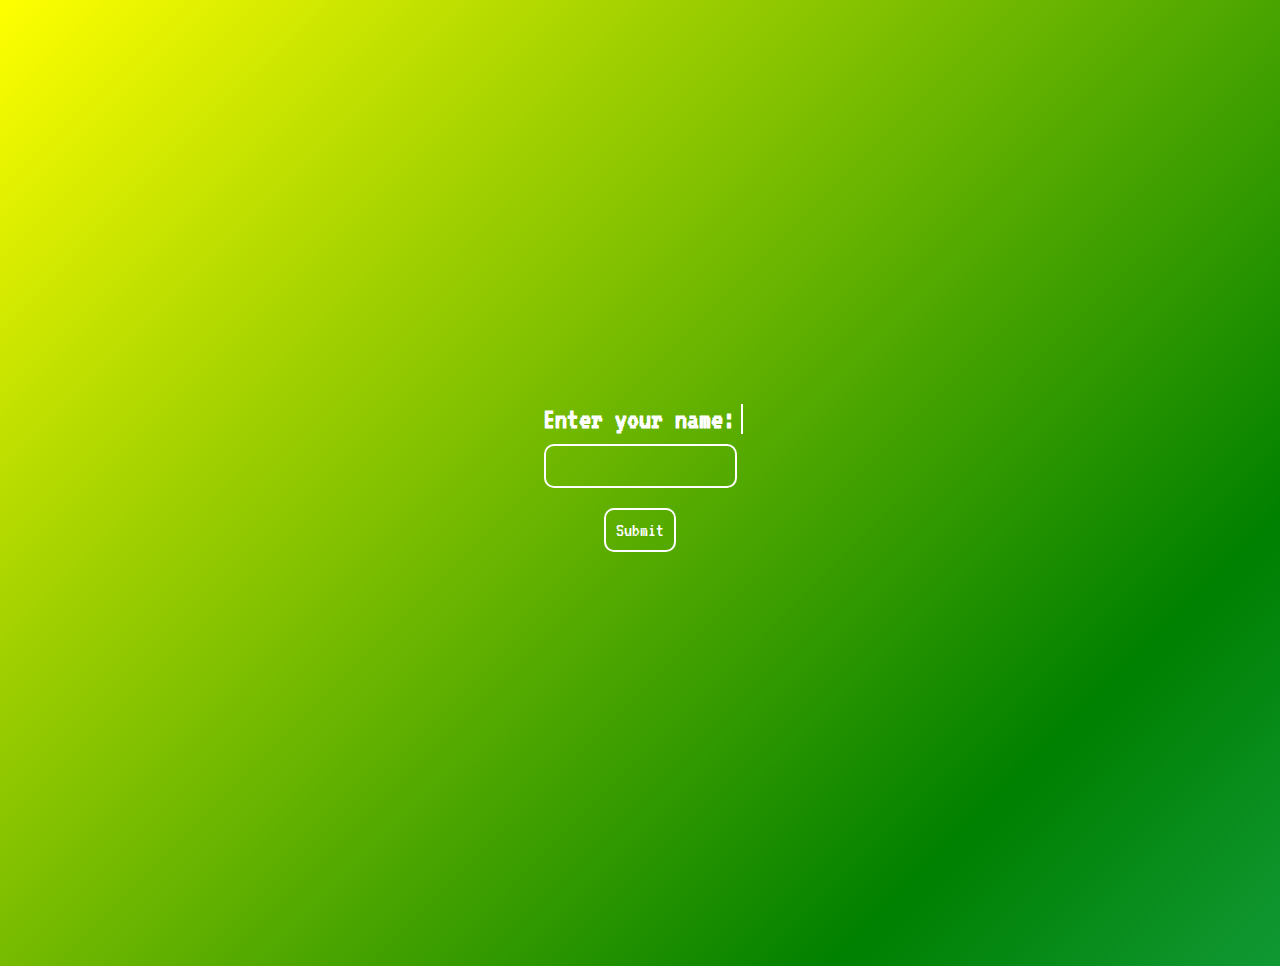
<file: index.html>
<!DOCTYPE html>
<html>
<head>
    <title>Hello, World!</title>
    <link rel="stylesheet" href="styles.css" />
    <link rel="preconnect" href="https://fonts.googleapis.com">
    <link rel="preconnect" href="https://fonts.gstatic.com" crossorigin>
    <link href="https://fonts.googleapis.com/css2?family=VT323&display=swap" rel="stylesheet">
</head>
<body>
    <form id="nameForm" action="index2.html" accept-charset="utf-8">
        <div class="title">Enter your name: </div>
        <input type="text" name="name" id="name" value="" /><br />
        <input type="submit" value="Submit" />
    </form>
    <script src="script.js"></script>
    <script src="typing.js"></script>
</body>
</html>
</file>
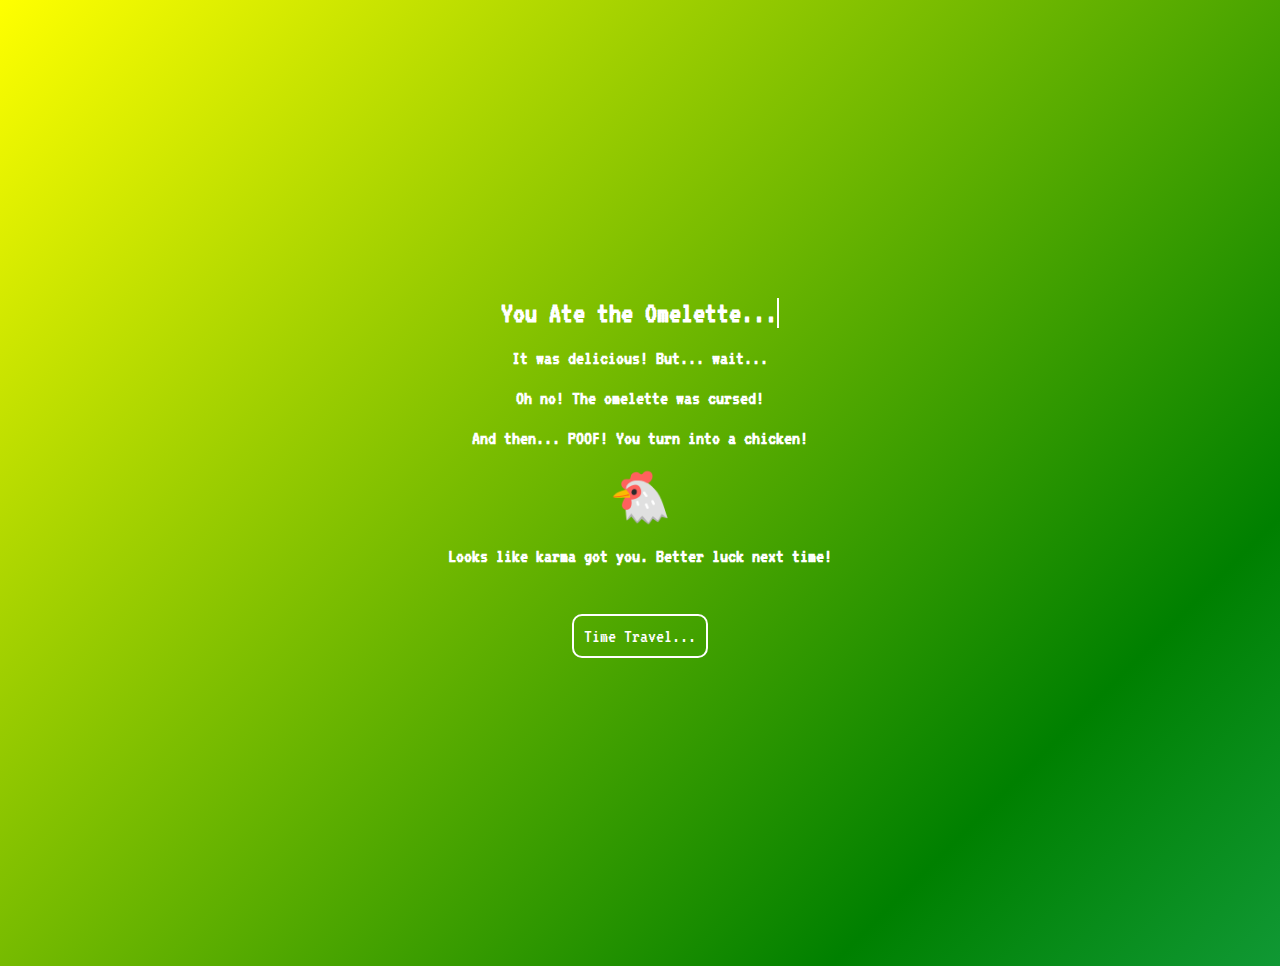
<file: index10.html>
<!DOCTYPE html>
<html>
<head>
    <title>Oh No!</title>
    <link rel="stylesheet" href="styles.css" />
    <link rel="preconnect" href="https://fonts.googleapis.com">
    <link rel="preconnect" href="https://fonts.gstatic.com" crossorigin>
    <link href="https://fonts.googleapis.com/css2?family=VT323&display=swap" rel="stylesheet">
</head>
<body>
    <div style="display: inline-block; width: 50℅">
    <div id="title" style="max-width: 24ch">You Ate the Omelette...</div>
    </div>
    <div id="content">
        <p>It was delicious! But... wait...</p>
        <p>Oh no! The omelette was cursed!</p>
        <p>And then... <strong>POOF!</strong> You turn into a chicken!</p>
        <p id="egg">&#128020;</p>
        <p>Looks like karma got you. Better luck next time!</p>
    </div>
    <br />
    <form action="index8.html" accept-charset="utf-8">
        <input type="submit" value="Time Travel..." />
    </form>
    <script type="text/javascript" src="typing.js" charset="utf-8">
      
    </script>
</body>
</html>
</file>
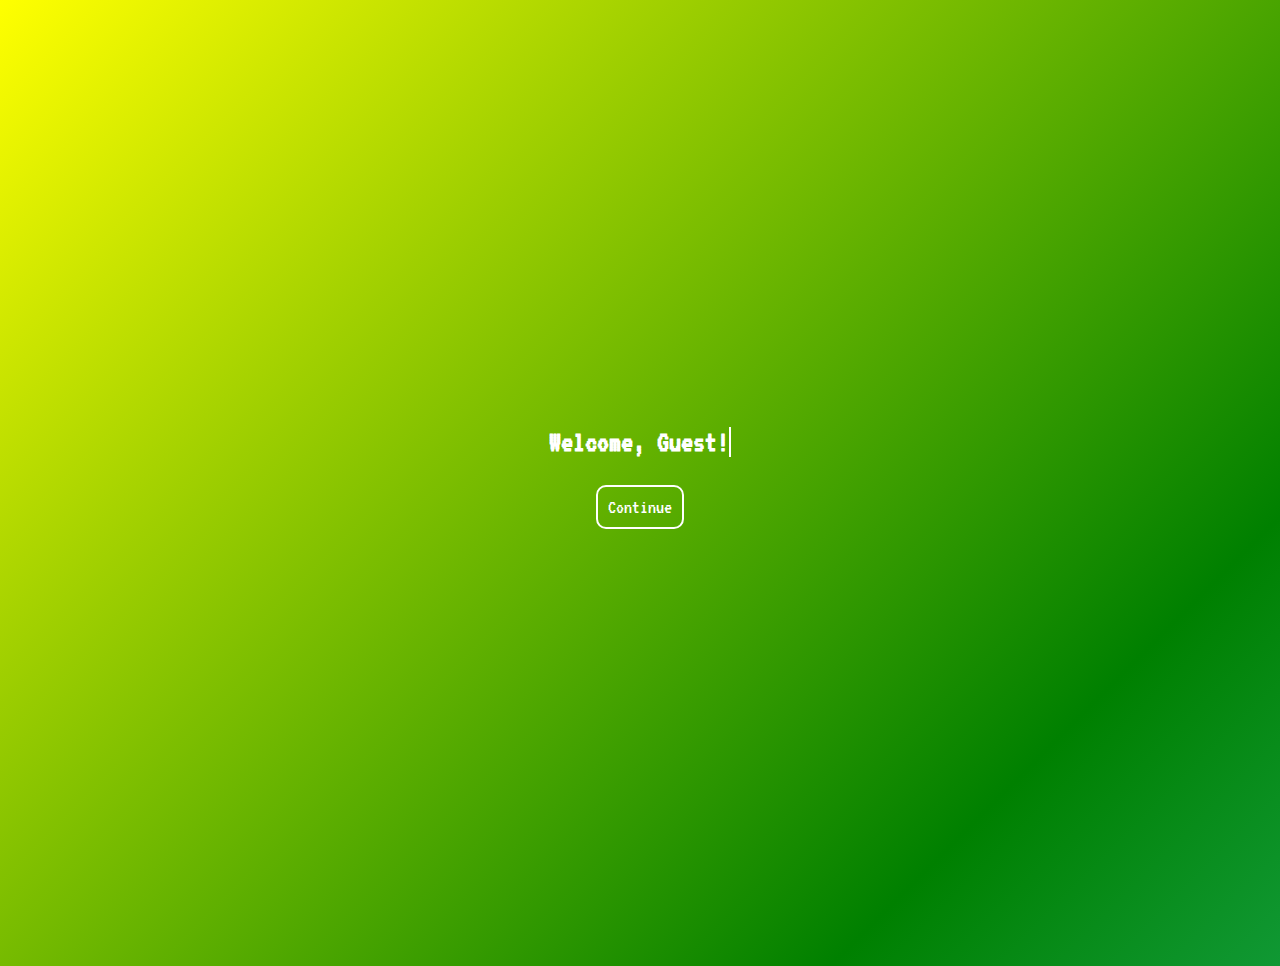
<file: index2.html>
<!DOCTYPE html>
<html>
<head>
    <title>Welcome</title>
    <link rel="stylesheet" href="styles.css" />
    <link rel="preconnect" href="https://fonts.googleapis.com">
    <link rel="preconnect" href="https://fonts.gstatic.com" crossorigin>
    <link href="https://fonts.googleapis.com/css2?family=VT323&display=swap" rel="stylesheet">
</head>
<body>
  <form action="index3.html" accept-charset="utf-8">
    <div id="title"></div>
    <br />
    <input type="submit" name="" id="" value="Continue" />
  </form>
    <script src="script2.js"></script>
    <script src="typing.js"></script>
</body>
</html>
</file>
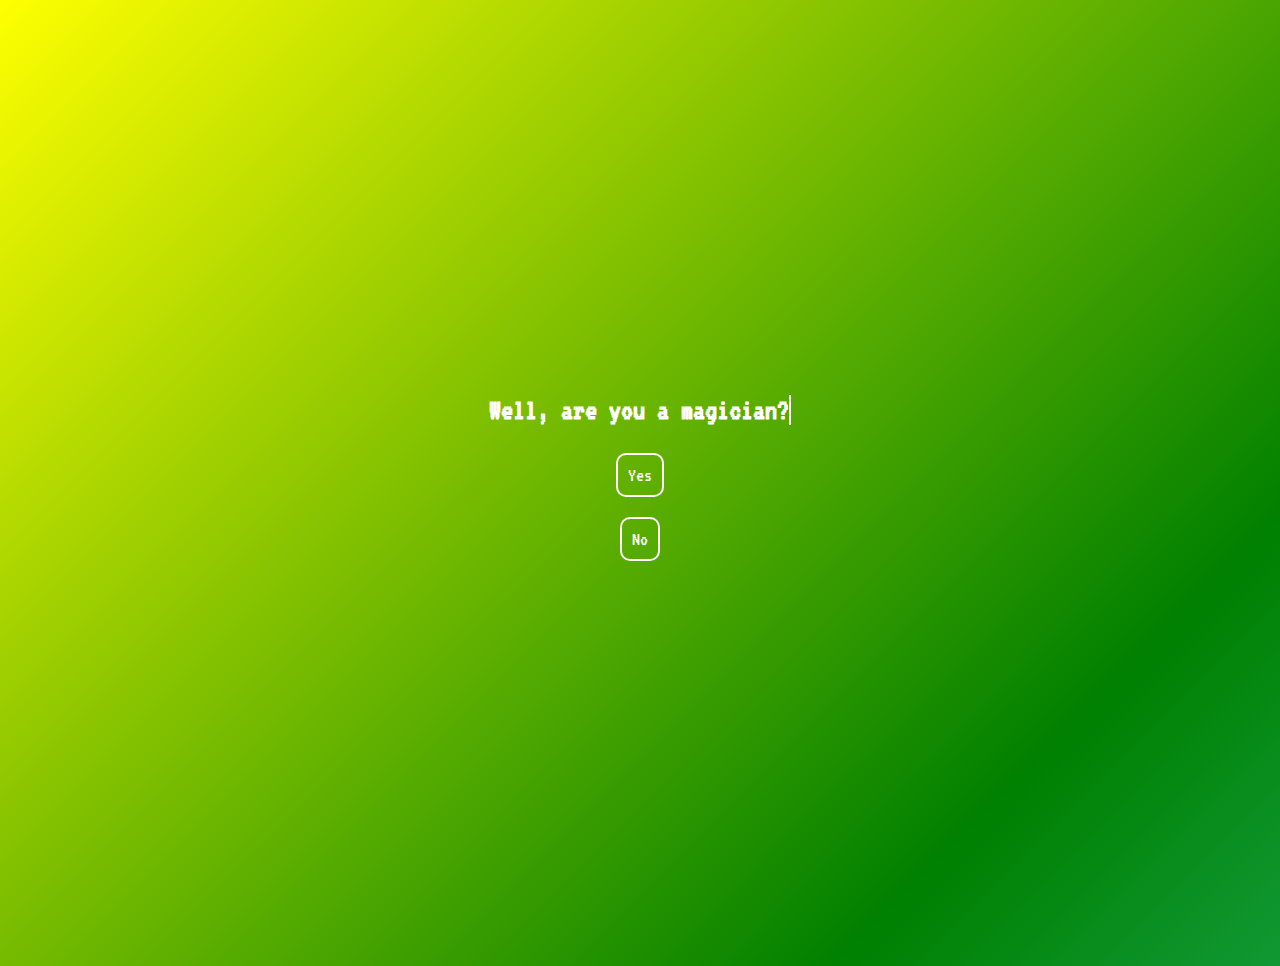
<file: index3.html>
<!DOCTYPE html>
<html>
<head>
    <title>Welcome</title>
    <link rel="stylesheet" href="styles.css" />
    <link rel="preconnect" href="https://fonts.googleapis.com">
    <link rel="preconnect" href="https://fonts.gstatic.com" crossorigin>
    <link href="https://fonts.googleapis.com/css2?family=VT323&display=swap" rel="stylesheet">
</head>
<body>
  <form id="magicianForm" accept-charset="utf-8">
    <div id="title">Well, are you a magician?</div>
    <br />
    <input type="submit" name="response" id="" value="Yes" />
    <br />
    <input type="submit" name="response" id="" value="No" />
  </form>
    <script src="script3.js"></script>
    <script src="typing.js"></script>
</body>
</html>
</file>
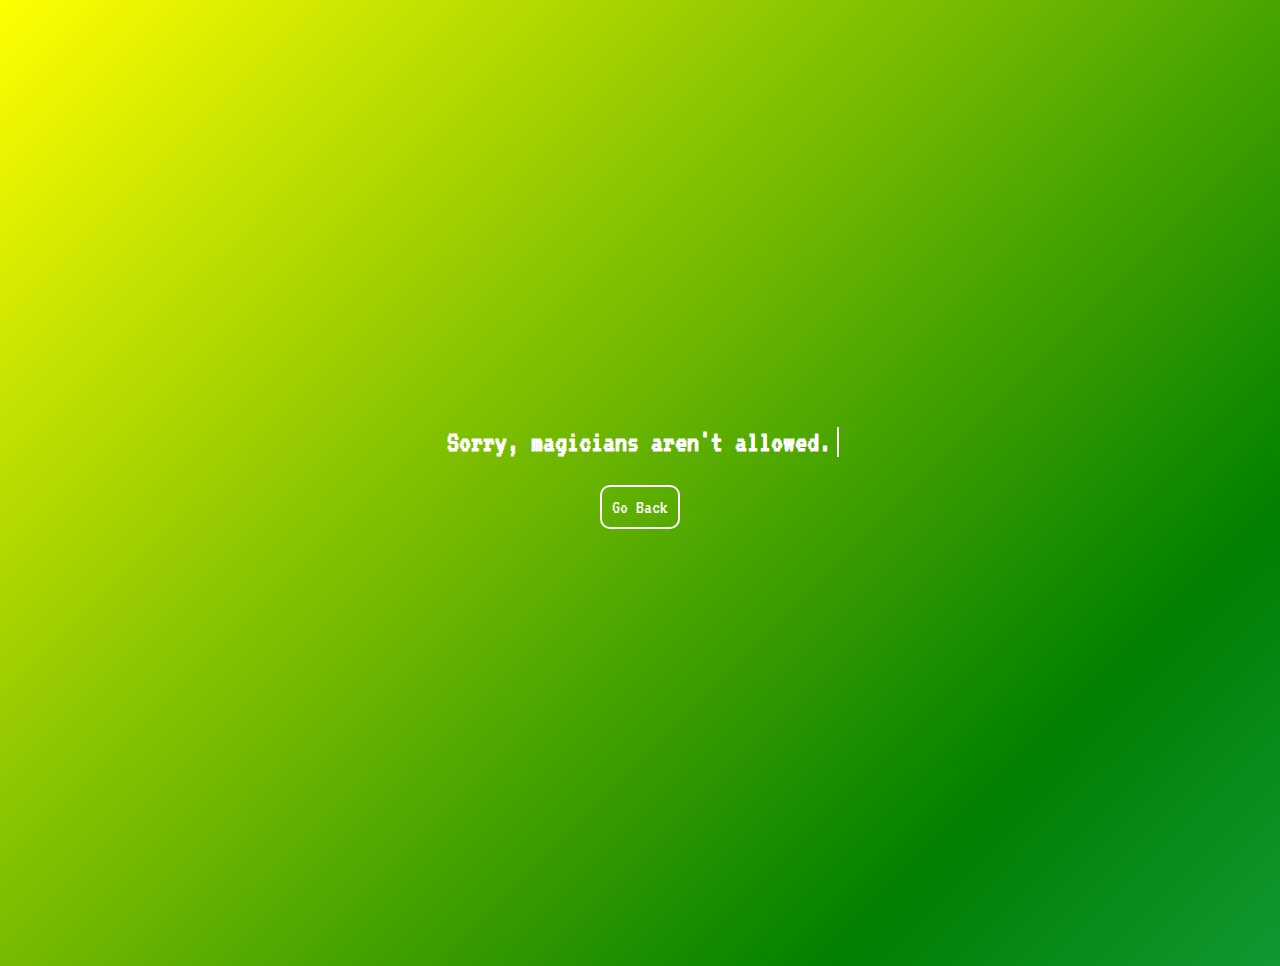
<file: index4.html>
<!DOCTYPE html>
<html>
<head>
    <title>Welcome</title>
    <link rel="stylesheet" href="styles.css" />
    <link rel="preconnect" href="https://fonts.googleapis.com">
    <link rel="preconnect" href="https://fonts.gstatic.com" crossorigin>
    <link href="https://fonts.googleapis.com/css2?family=VT323&display=swap" rel="stylesheet">
</head>
<body>
  <form action="index3.html" accept-charset="utf-8">
    <div id="title">Sorry, magicians aren't allowed. </div>
    <br />
    <input type="submit" name="" id="" value="Go Back" />
  </form>
    <script src="typing.js"></script>
</body>
</html>
</file>
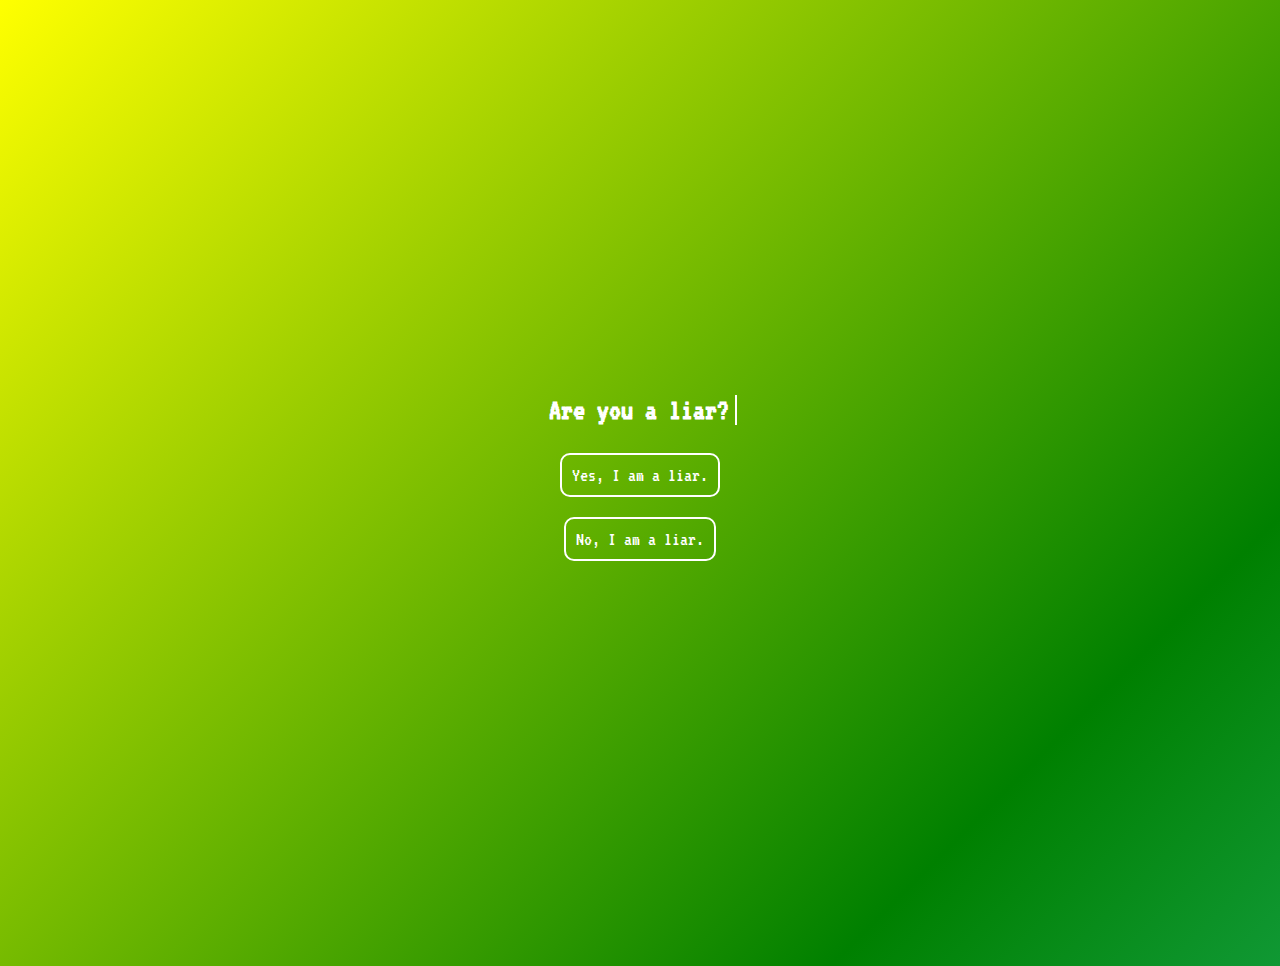
<file: index5.html>
<!DOCTYPE html>
<html>
<head>
    <title>Welcome</title>
    <link rel="stylesheet" href="styles.css" />
    <link rel="preconnect" href="https://fonts.googleapis.com">
    <link rel="preconnect" href="https://fonts.gstatic.com" crossorigin>
    <link href="https://fonts.googleapis.com/css2?family=VT323&display=swap" rel="stylesheet">
</head>
<body>
  <form id="liarForm" accept-charset="utf-8">
    <div id="title">Are you a liar? </div>
    <br />
    <input type="submit" name="response" id="" value="Yes, I am a liar." />
    <br />
    <input type="submit" name="response" id="" value="No, I am a liar." />
  </form>
    <script src="script5.js"></script>
    <script src="typing.js"></script>
</body>
</html>
</file>
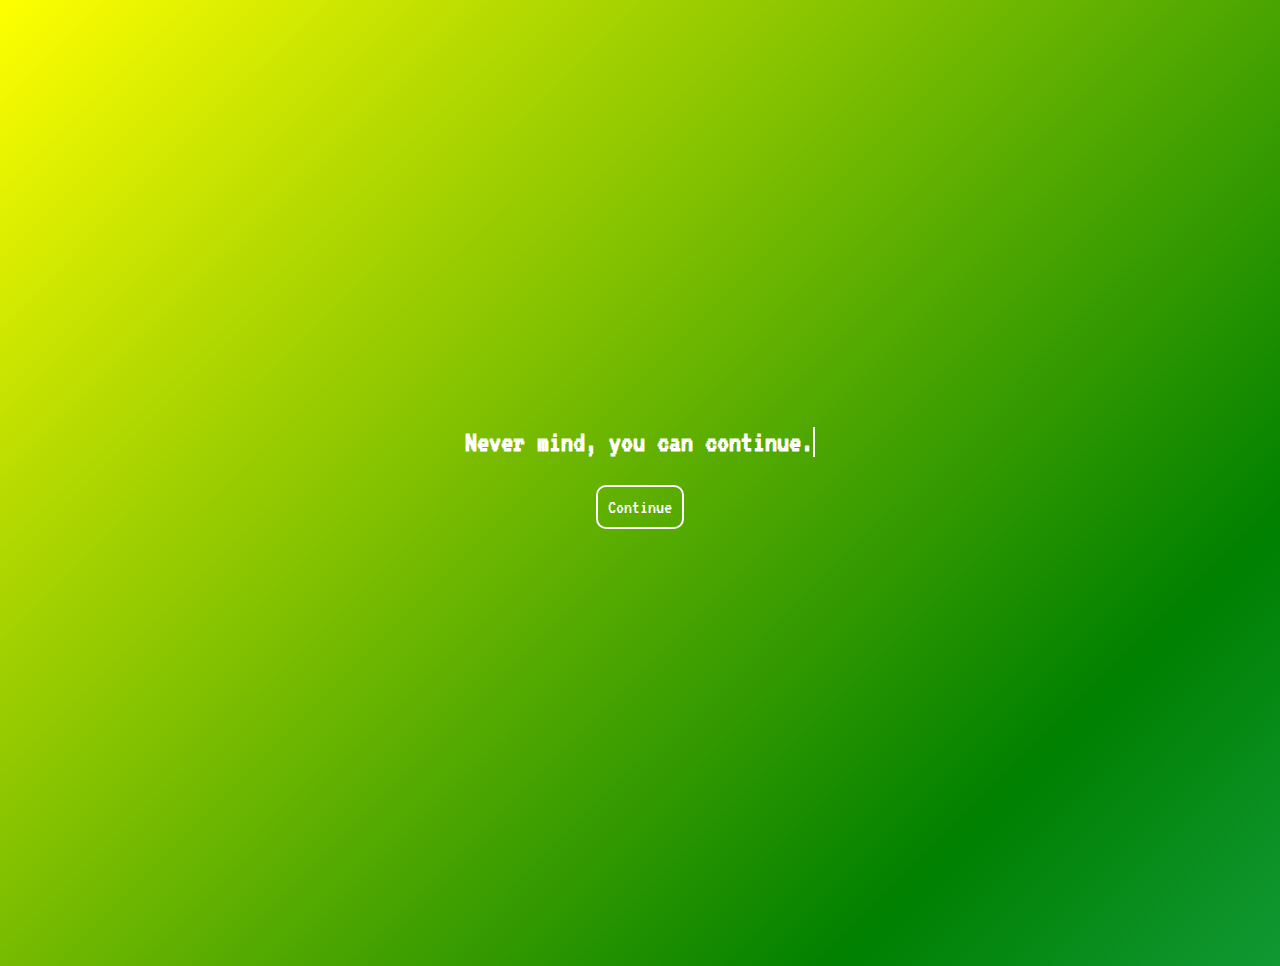
<file: index6.html>
<!DOCTYPE html>
<html>
<head>
    <title>Welcome</title>
    <link rel="stylesheet" href="styles.css" />
    <link rel="preconnect" href="https://fonts.googleapis.com">
    <link rel="preconnect" href="https://fonts.gstatic.com" crossorigin>
    <link href="https://fonts.googleapis.com/css2?family=VT323&display=swap" rel="stylesheet">
</head>
<body>
  <form action="index7.html" accept-charset="utf-8">
    <div id="title">Never mind, you can continue.</div>
    <br />
    <input type="submit" name="" id="" value="Continue" />
  </form>
    <script src="typing.js"></script>
</body>
</html>
</file>
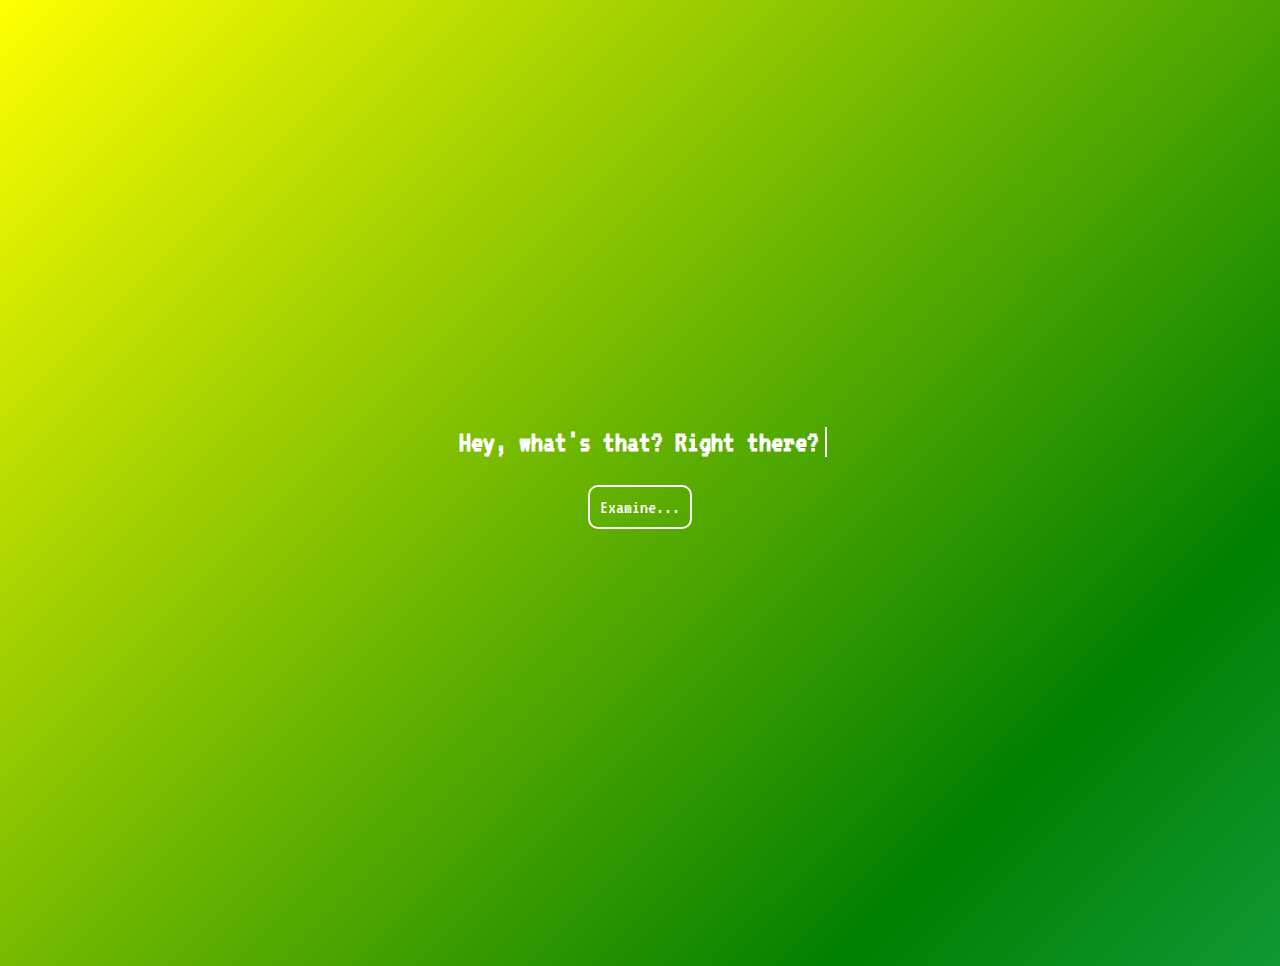
<file: index7.html>
<!DOCTYPE html>
<html>
<head>
    <title>Welcome</title>
    <link rel="stylesheet" href="styles.css" />
    <link rel="preconnect" href="https://fonts.googleapis.com">
    <link rel="preconnect" href="https://fonts.gstatic.com" crossorigin>
    <link href="https://fonts.googleapis.com/css2?family=VT323&display=swap" rel="stylesheet">
</head>
<body>
  <form action="index8.html" accept-charset="utf-8">
    <div id="title">Hey, what's that? Right there? </div>
    <br />
    <input type="submit" name="" id="" value="Examine..." />
  </form>
    <script src="typing.js"></script>
</body>
</html>
</file>
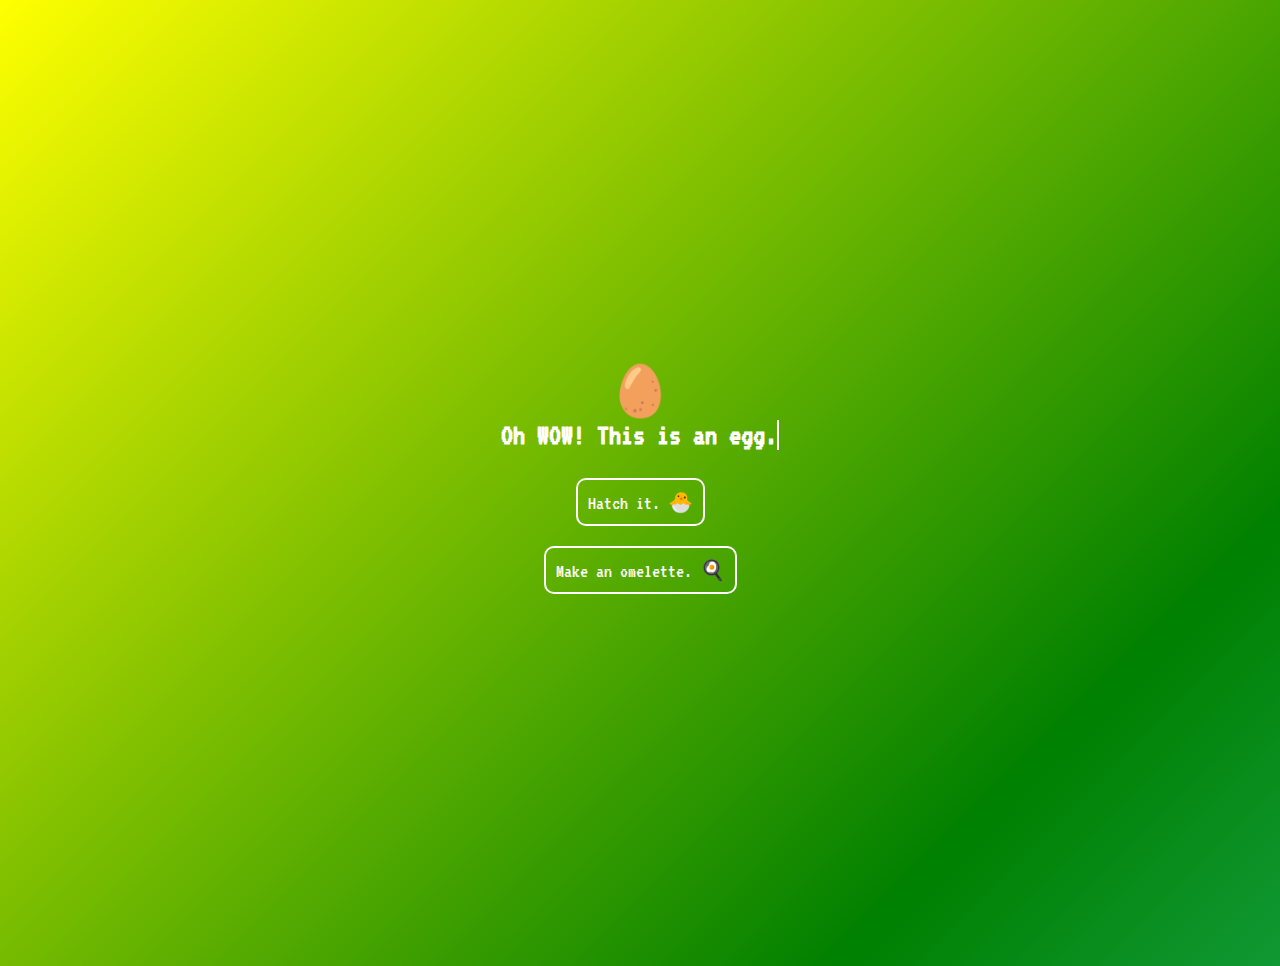
<file: index8.html>
<!DOCTYPE html>
<html>
<head>
    <title>Welcome</title>
    <link rel="stylesheet" href="styles.css" />
    <link rel="preconnect" href="https://fonts.googleapis.com">
    <link rel="preconnect" href="https://fonts.gstatic.com" crossorigin>
    <link href="https://fonts.googleapis.com/css2?family=VT323&display=swap" rel="stylesheet">
</head>
<body>
  <form id="eggForm" accept-charset="utf-8">
    <div id="egg">
      &#129370;
    </div>
    <div id="title">Oh WOW! This is an egg.</div>
    <br />
    <input type="submit" name="response" id="" value="Hatch it. &#128035;" />
    <br />
    <input type="submit" name="response" id="" value="Make an omelette. &#127859;" />
  </form>
    <script src="script8.js"></script>
    <script src="typing.js"></script>
</body>
</html>
</file>
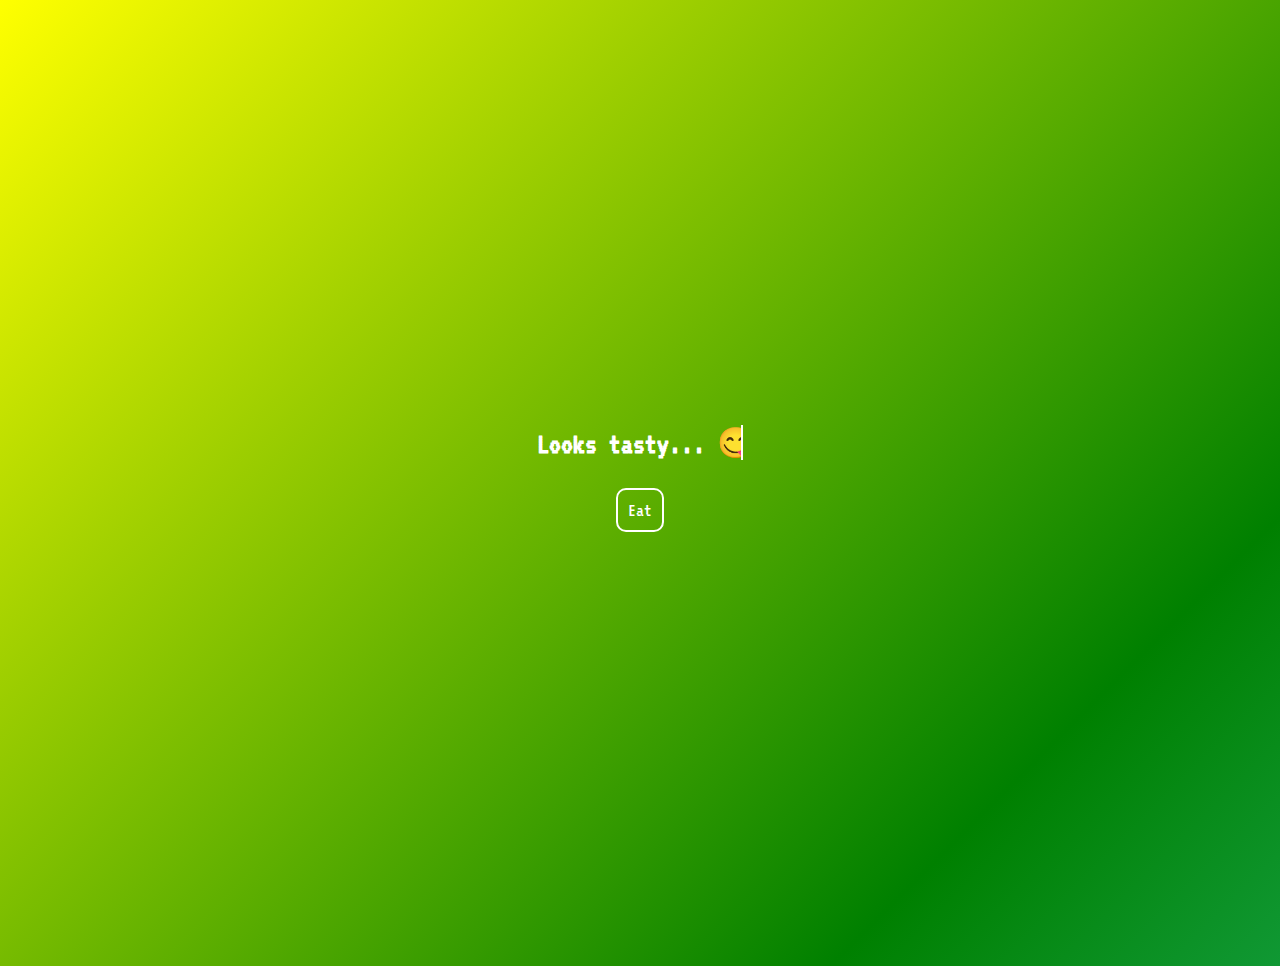
<file: index9.html>
<!DOCTYPE html>
<html>
<head>
    <title>Welcome</title>
    <link rel="stylesheet" href="styles.css" />
    <link rel="preconnect" href="https://fonts.googleapis.com">
    <link rel="preconnect" href="https://fonts.gstatic.com" crossorigin>
    <link href="https://fonts.googleapis.com/css2?family=VT323&display=swap" rel="stylesheet">
</head>
<body>
  <form action="index10.html" accept-charset="utf-8">
    <div id="title">Looks tasty... &#128523;</div>
    <br />
    <input type="submit" name="" id="" value="Eat" />
  </form>
    <script src="typing.js"></script>
</body>
</html>
</file>
<file: styles.css>
body {
    padding: 25px;
    height: 100vh;
    background: linear-gradient(-45deg, pink, violet, blue, turquoise, green, yellow);
    background-size: 400% 400%;
    animation: bg 7s ease infinite;
    text-align: center;
    display: flex;
    flex-direction: column;
    justify-content: center;
    align-items: center;
}

@keyframes bg {
    0% {
        background-position: 0% 50%;
    }
    50% {
        background-position: 100% 100%;
    }
    100% {
        background-position: 0% 50%;
    }
}

@keyframes typing {
    from {
        width: 0;
    }
    to {
        width: 100%;
    }
}

@keyframes blink {
    from, to {
        border-color: transparent;
    }
    50% {
        border-color: white;
    }
}

.title, #title {
    color: #fff;
    border-right: 2px solid white;
    white-space: nowrap;
    overflow: hidden;
    font-family: 'VT323', monospace;
    font-size: 30px;
    font-weight: bold;
    animation: blink 0.75s step-end infinite;
}

#content{
    color: #fff;
    white-space: nowrap;
    overflow: hidden;
    font-family: 'VT323', monospace;
    font-size: 20px;
    font-weight: bold;
    animation: fadeIn 2s 1;
}

@keyframes fadeIn {
    from {
        opacity: 0;
    }
    to {
        opacity: 1;
    }
}

input[type="text"],
input[type="submit"] {
    color: white;
    font-size: 20px;
    font-family: 'VT323', monospace;
    margin: 10px 0;
    padding: 10px;
    background-color: rgba(0, 0, 0, 0);
    border: 2px solid white;
    border-radius: 10px;
}

#egg{
  font-size: 50px;
  padding: 0px;
  margin: 0px;
  
}
</file>
